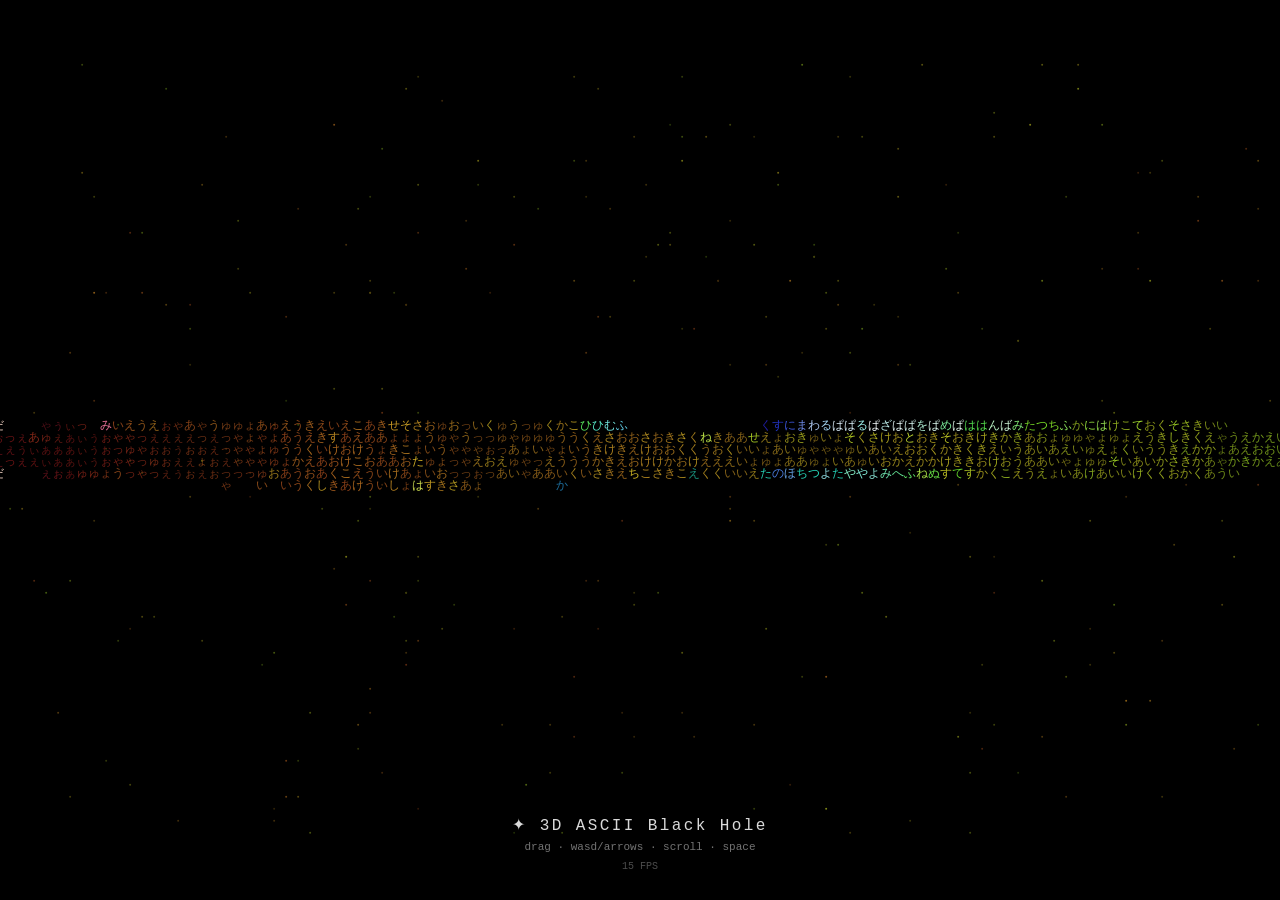
<file: index.html>
<!DOCTYPE html>
<html lang="en">
<head>
<meta charset="UTF-8">
<meta name="viewport" content="width=device-width, initial-scale=1.0, user-scalable=no">
<title>3D ASCII Black Hole</title>
<link rel="stylesheet" href="style.css">
</head>
<body>
<canvas id="screen"></canvas>
<div id="tooltip"></div>
<div id="overlay">
    <h1>✦ 3D ASCII Black Hole</h1>
    <div class="hint">drag · wasd/arrows · scroll · space</div>
    <div class="fps" id="fps"></div>
    <div class="status" id="status"></div>
</div>
<script src="script.js"></script>
</body>
</html>
</file>
<file: style.css>
*, *::before, *::after { margin: 0; padding: 0; box-sizing: border-box; }
html, body { width: 100%; height: 100%; overflow: hidden; background: #000; font-family: 'MS Gothic','Yu Gothic','Noto Sans Mono CJK JP',Consolas,monospace; }
body { display: flex; justify-content: center; align-items: center; touch-action: none; -webkit-user-select: none; user-select: none; }
canvas { display: block; image-rendering: pixelated; }
#overlay {
    position: fixed; bottom: 24px; left: 50%; transform: translateX(-50%);
    color: rgba(255,255,255,0.7); font-size: 13px; text-align: center;
    pointer-events: none; transition: opacity 0.8s ease; opacity: 1;
    text-shadow: 0 0 8px rgba(0,0,0,0.9); line-height: 1.6;
}
#overlay h1 { font-size: 16px; font-weight: normal; color: rgba(255,255,255,0.85); letter-spacing: 0.15em; }
#overlay .hint { font-size: 11px; color: rgba(255,255,255,0.45); }
#overlay .fps { font-size: 10px; color: rgba(255,255,255,0.3); margin-top: 2px; }
#overlay .status { font-size: 10px; color: rgba(255,255,255,0.25); margin-top: 1px; }
#overlay.hidden { opacity: 0; }
#tooltip {
    position: fixed; padding: 5px 9px; background: rgba(0,0,0,0.88);
    border: 1px solid rgba(255,255,255,0.12); color: rgba(255,255,255,0.8);
    font-size: 11px; font-family: 'MS Gothic','Yu Gothic','Noto Sans Mono CJK JP',Consolas,monospace;
    pointer-events: none; display: none; z-index: 10;
    white-space: nowrap; border-radius: 3px; line-height: 1.5;
}
</file>
